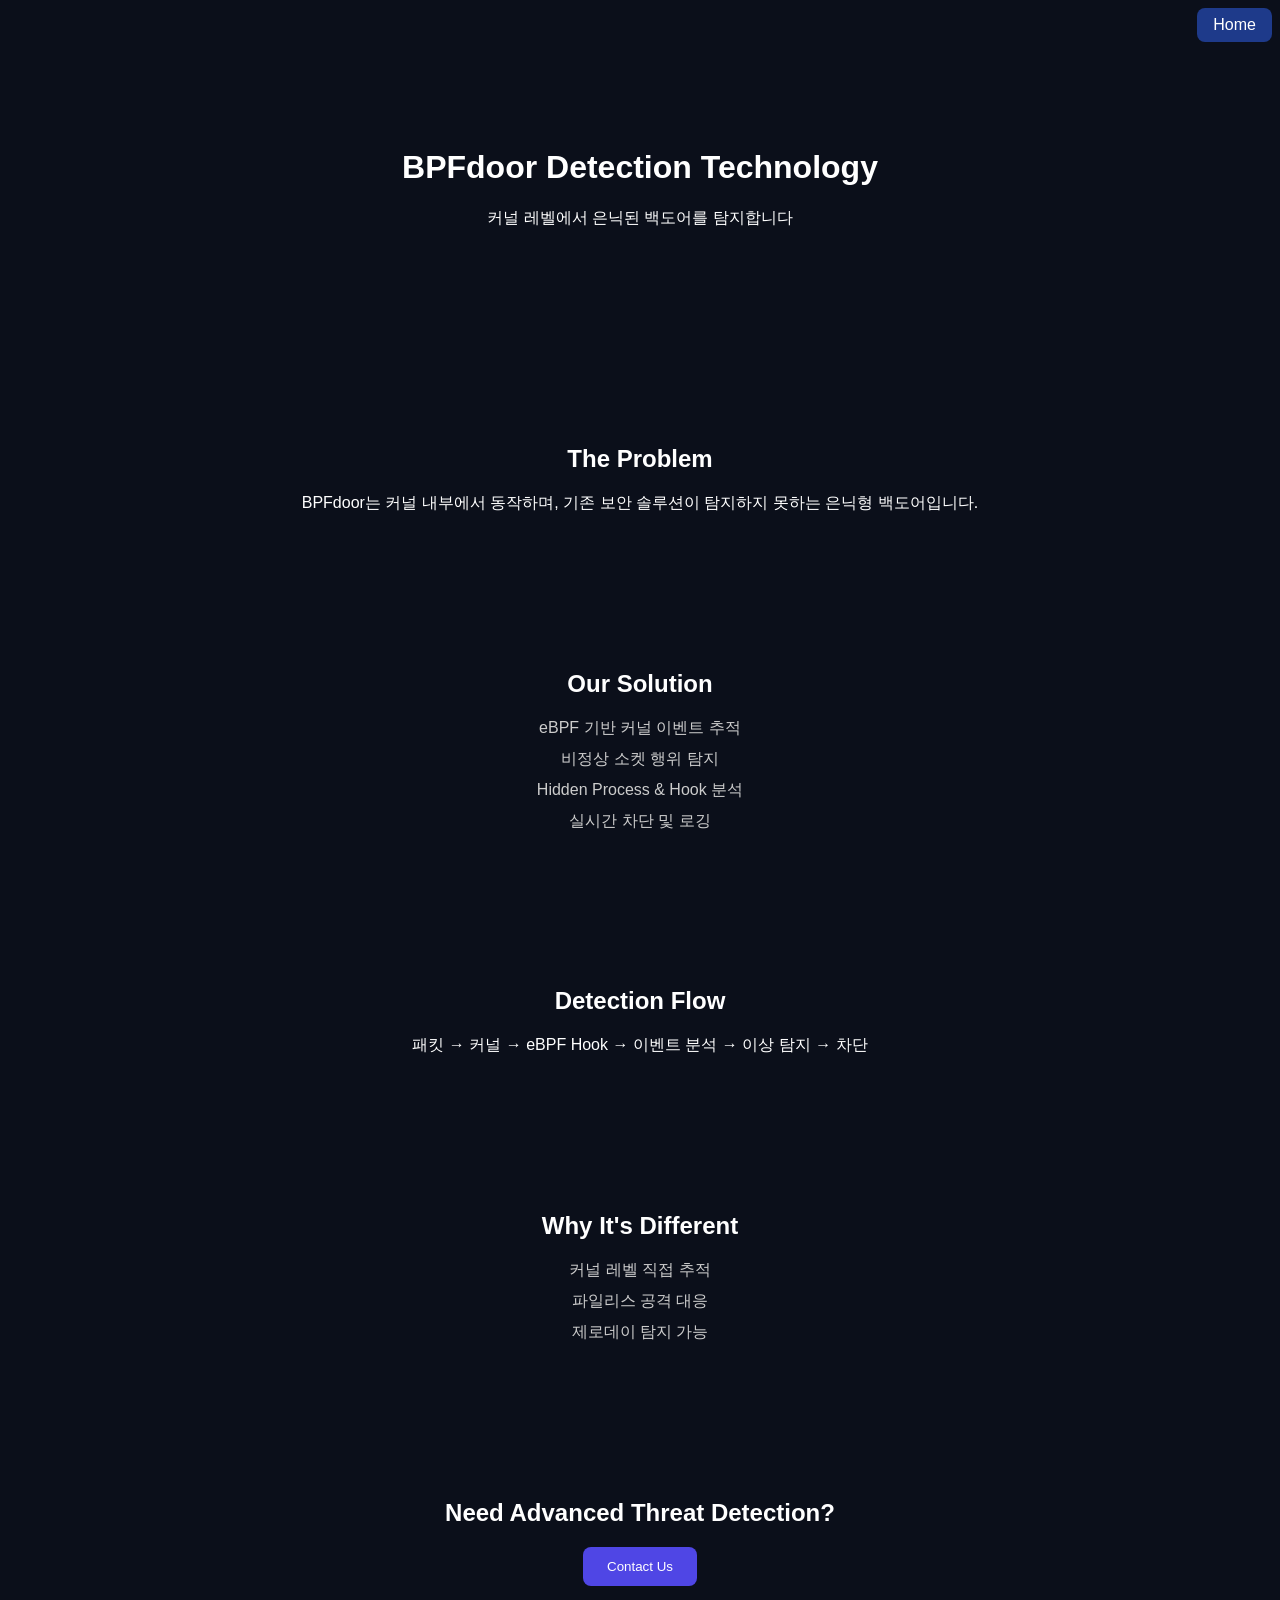
<file: bpfdoor.html>
<!DOCTYPE html>
<html lang="ko">
<head>
    <meta charset="UTF-8">
    <title>BPFdoor Detection - Actinova</title>

    <!-- 경로 수정 -->
    <link rel="stylesheet" href="./css/bpfdoor.css">
</head>
<body>

<!-- 홈 버튼 (경로 수정) -->
<a href="./index.html" style="float:right; padding:8px 16px; background:#1e3a8a; color:white; border-radius:8px; text-decoration:none;">
    Home
</a>

<div class="hero">
    <h1>BPFdoor Detection Technology</h1>
    <p>커널 레벨에서 은닉된 백도어를 탐지합니다</p>
</div>

<section class="problem">
    <h2>The Problem</h2>
    <p>
        BPFdoor는 커널 내부에서 동작하며,
        기존 보안 솔루션이 탐지하지 못하는 은닉형 백도어입니다.
    </p>
</section>

<section class="solution">
    <h2>Our Solution</h2>
    <ul>
        <li>eBPF 기반 커널 이벤트 추적</li>
        <li>비정상 소켓 행위 탐지</li>
        <li>Hidden Process & Hook 분석</li>
        <li>실시간 차단 및 로깅</li>
    </ul>
</section>

<section class="flow">
    <h2>Detection Flow</h2>
    <p>패킷 → 커널 → eBPF Hook → 이벤트 분석 → 이상 탐지 → 차단</p>
</section>

<section class="advantage">
    <h2>Why It's Different</h2>
    <ul>
        <li>커널 레벨 직접 추적</li>
        <li>파일리스 공격 대응</li>
        <li>제로데이 탐지 가능</li>
    </ul>
</section>

<section class="cta">
    <h2>Need Advanced Threat Detection?</h2>
    <button onclick="goContact()">Contact Us</button>
</section>

<!-- 경로 수정 -->
<script src="./js/main.js"></script>

</body>
</html>
</file>
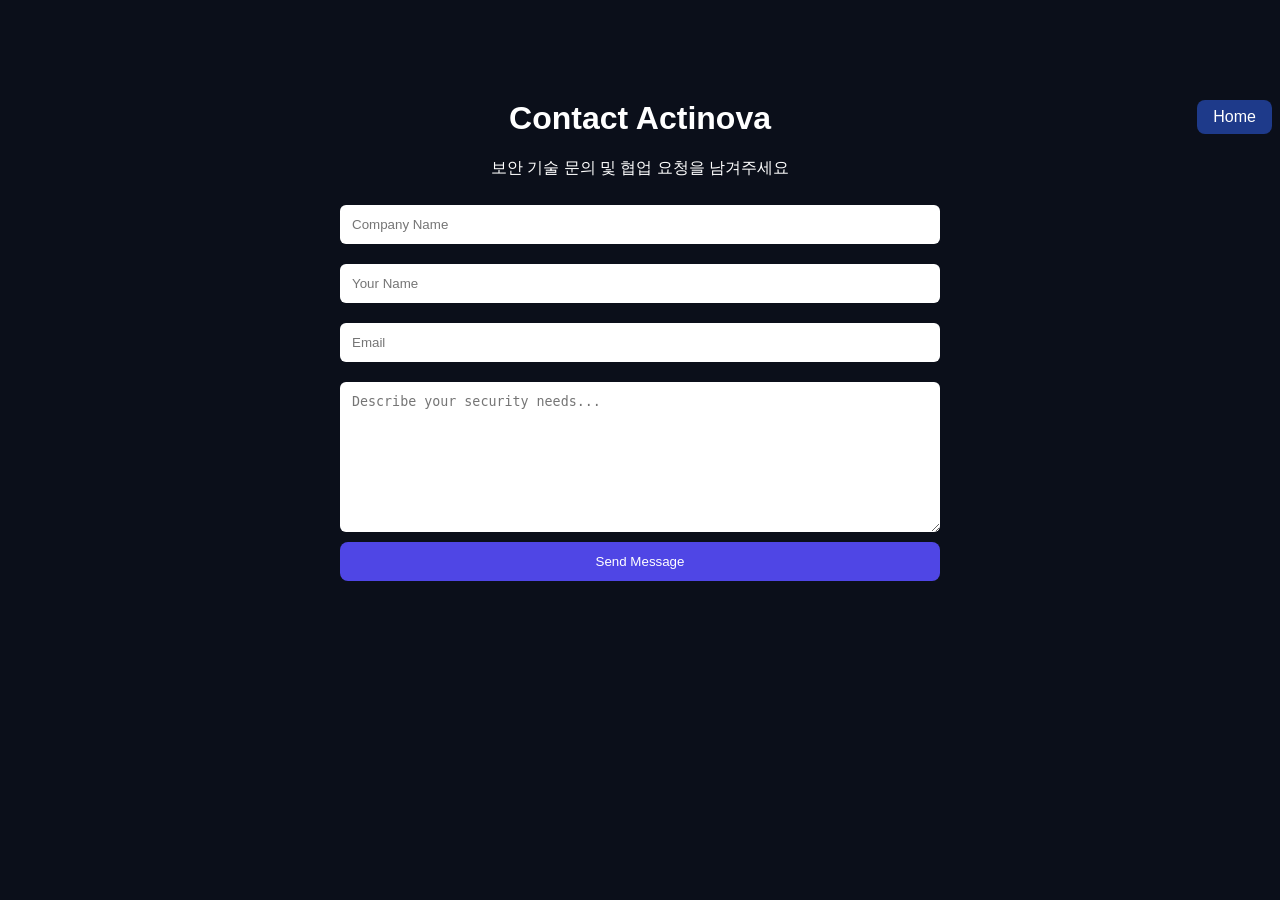
<file: contact.html>
<html>
<head>
	<a href="/" style="float:right; padding:8px 16px; background:#1e3a8a; color:white; border-radius:8px; text-decoration:none;">
	    Home
	</a>
    <title>Contact - Actinova</title>
    <link rel="stylesheet" href="./css/contact.css">
</head>
<body>

<div class="contact-container">

    <h1>Contact Actinova</h1>
    <p>보안 기술 문의 및 협업 요청을 남겨주세요</p>

    <form action="/contact" method="post">

        <input type="text" name="company" placeholder="Company Name" required>
        <input type="text" name="name" placeholder="Your Name" required>
        <input type="email" name="email" placeholder="Email" required>

        <textarea name="message" placeholder="Describe your security needs..." required></textarea>

        <button type="submit">Send Message</button>
    </form>

</div>

</body>
</html>
</file>
<file: css/bpfdoor.css>
body {
    background: #0b0f1a;
    color: white;
    font-family: 'Segoe UI', sans-serif;
}

.hero {
    text-align: center;
    padding: 120px 20px;
}

section {
    padding: 60px 20px;
    text-align: center;
}

ul {
    list-style: none;
    padding: 0;
}

li {
    margin: 10px 0;
    color: #ccc;
}

button {
    padding: 12px 24px;
    background: #4f46e5;
    border: none;
    border-radius: 8px;
    color: white;
}
</file>
<file: css/contact.css>
body {
    background: #0b0f1a;
    color: white;
    font-family: 'Segoe UI', sans-serif;
}

.contact-container {
    max-width: 600px;
    margin: 100px auto;
    text-align: center;
}

input, textarea {
    width: 100%;
    padding: 12px;
    margin: 10px 0;
    border: none;
    border-radius: 6px;
}

textarea {
    height: 150px;
}

button {
    width: 100%;
    padding: 12px;
    background: #4f46e5;
    border: none;
    border-radius: 8px;
    color: white;
}
</file>
